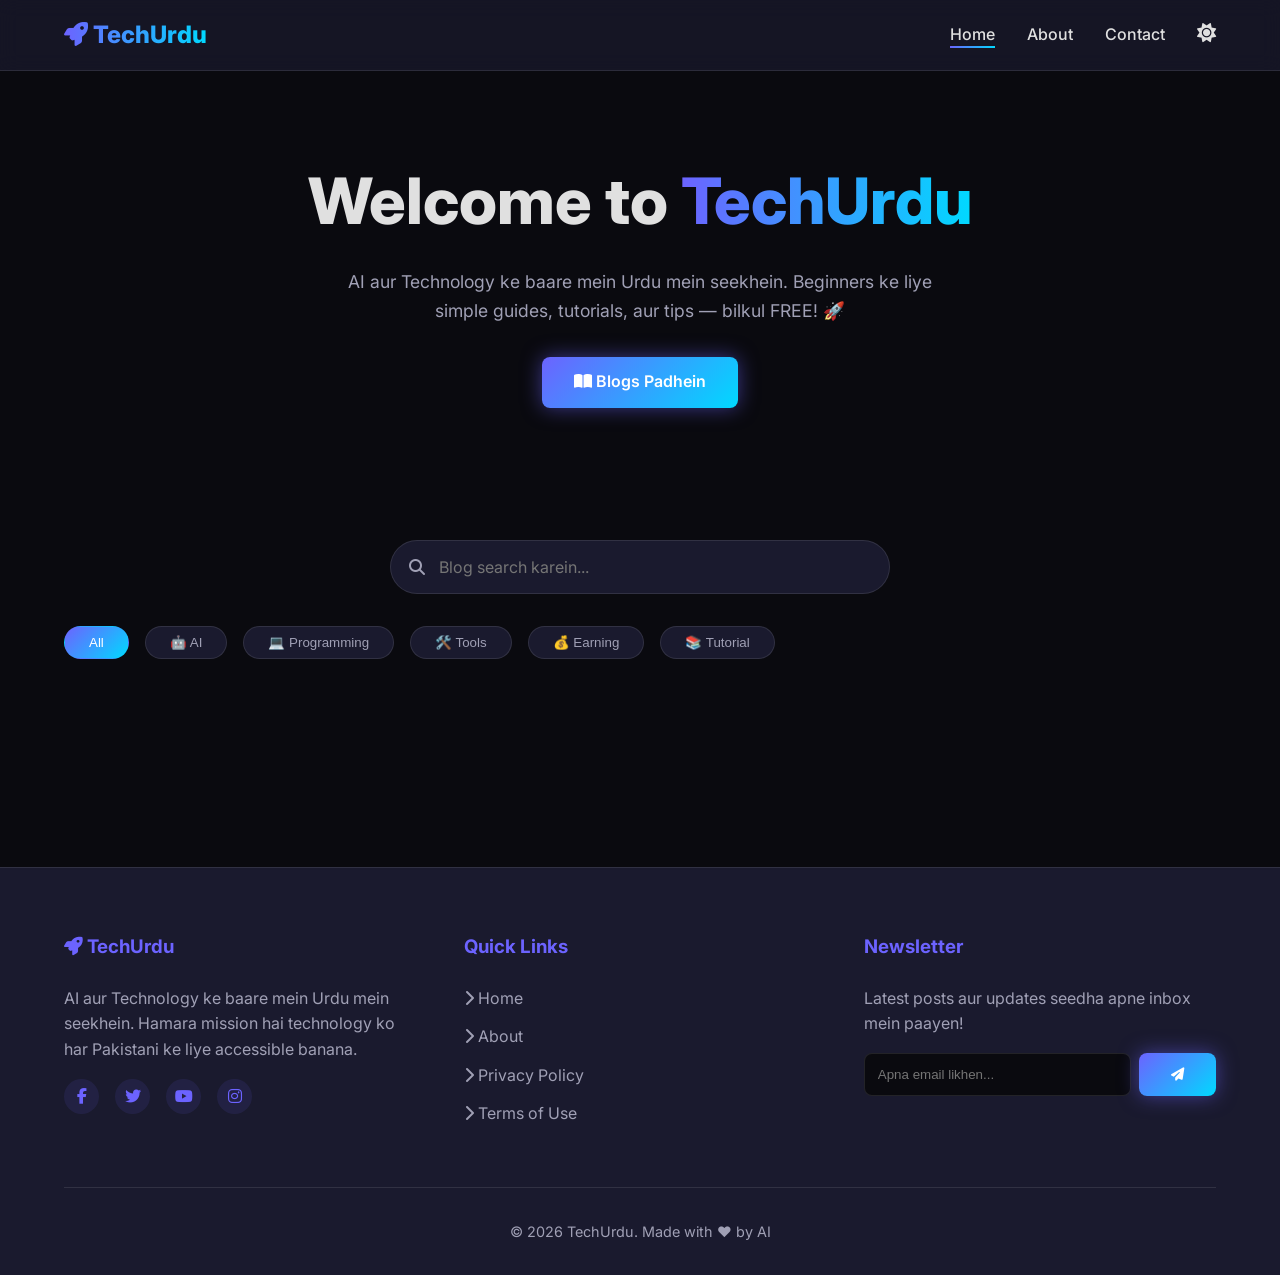
<file: index.html>
<!DOCTYPE html>
<html lang="ur" data-theme="dark">
<head>
    <meta charset="UTF-8">
    <meta name="viewport" content="width=device-width, initial-scale=1.0">
    <title>TechUrdu — AI & Technology Blog in Urdu</title>
    <meta name="description" content="AI aur Technology ke baare mein Urdu mein seekhein. Beginners ke liye guides, tutorials, aur latest tech news.">
    
    <!-- Font Awesome -->
    <link rel="stylesheet" href="https://cdnjs.cloudflare.com/ajax/libs/font-awesome/6.5.1/css/all.min.css">
    
    <!-- Custom CSS -->
    <link rel="stylesheet" href="style.css">
    
    <!-- Favicon -->
    <link rel="icon" type="image/svg+xml" href="data:image/svg+xml,<svg xmlns='http://www.w3.org/2000/svg' viewBox='0 0 100 100'><text y='.9em' font-size='90'>🚀</text></svg>">
</head>
<body>

    <!-- Loader -->
    <div class="loader-wrapper" id="loader">
        <div class="spinner"></div>
    </div>

    <!-- Progress Bar -->
    <div class="progress-container">
        <div class="progress-bar" id="progress-bar"></div>
    </div>

    <!-- Header / Navigation -->
    <header>
        <nav class="container">
            <a href="index.html" class="logo">
                <i class="fas fa-rocket"></i> TechUrdu
            </a>
            
            <ul class="nav-links" id="nav-links">
                <li><a href="index.html" class="active">Home</a></li>
                <li><a href="about.html">About</a></li>
                <li><a href="#footer">Contact</a></li>
                <li>
                    <button class="theme-toggle" id="theme-toggle" title="Toggle Theme">
                        <i class="fas fa-sun"></i>
                    </button>
                </li>
            </ul>
            
            <button class="hamburger" id="hamburger">
                <i class="fas fa-bars"></i>
            </button>
        </nav>
    </header>

    <!-- Hero Section -->
    <section class="hero">
        <div class="container">
            <h1 class="animate-on-scroll">
                Welcome to <span>TechUrdu</span>
            </h1>
            <p class="animate-on-scroll">
                AI aur Technology ke baare mein Urdu mein seekhein. Beginners ke liye simple guides, tutorials, aur tips — bilkul FREE! 🚀
            </p>
            <a href="#blog-section" class="btn-primary animate-on-scroll">
                <i class="fas fa-book-open"></i> Blogs Padhein
            </a>
        </div>
    </section>

    <!-- Search & Filter Section -->
    <section class="search-filter-section" id="blog-section">
        <div class="container">
            <!-- Search Bar -->
            <div class="search-bar animate-on-scroll">
                <i class="fas fa-search"></i>
                <input type="text" id="search-input" placeholder="Blog search karein...">
            </div>

            <!-- Category Filter -->
            <div class="category-filter animate-on-scroll">
                <button class="cat-pill active" data-category="All">All</button>
                <button class="cat-pill" data-category="AI">🤖 AI</button>
                <button class="cat-pill" data-category="Programming">💻 Programming</button>
                <button class="cat-pill" data-category="Tools">🛠️ Tools</button>
                <button class="cat-pill" data-category="Earning">💰 Earning</button>
                <button class="cat-pill" data-category="Tutorial">📚 Tutorial</button>
            </div>
        </div>
    </section>

    <!-- Blog Grid -->
    <section>
        <div class="container">
            <div class="blog-grid" id="blog-grid">
                <!-- Blog cards will be rendered by main.js -->
            </div>
        </div>
    </section>

    <!-- Footer -->
    <footer id="footer">
        <div class="container">
            <div class="footer-grid">
                <!-- About Column -->
                <div class="footer-col">
                    <h3><i class="fas fa-rocket"></i> TechUrdu</h3>
                    <p>AI aur Technology ke baare mein Urdu mein seekhein. Hamara mission hai technology ko har Pakistani ke liye accessible banana.</p>
                    <div class="social-links">
                        <a href="#" title="Facebook"><i class="fab fa-facebook-f"></i></a>
                        <a href="#" title="Twitter"><i class="fab fa-twitter"></i></a>
                        <a href="#" title="YouTube"><i class="fab fa-youtube"></i></a>
                        <a href="#" title="Instagram"><i class="fab fa-instagram"></i></a>
                    </div>
                </div>

                <!-- Quick Links Column -->
                <div class="footer-col">
                    <h3>Quick Links</h3>
                    <ul class="footer-links">
                        <li><a href="index.html"><i class="fas fa-chevron-right"></i> Home</a></li>
                        <li><a href="about.html"><i class="fas fa-chevron-right"></i> About</a></li>
                        <li><a href="#"><i class="fas fa-chevron-right"></i> Privacy Policy</a></li>
                        <li><a href="#"><i class="fas fa-chevron-right"></i> Terms of Use</a></li>
                    </ul>
                </div>

                <!-- Newsletter Column -->
                <div class="footer-col">
                    <h3>Newsletter</h3>
                    <p>Latest posts aur updates seedha apne inbox mein paayen!</p>
                    <form class="newsletter-form" id="newsletter-form">
                        <input type="email" placeholder="Apna email likhen..." required>
                        <button type="submit" class="btn-primary">
                            <i class="fas fa-paper-plane"></i>
                        </button>
                    </form>
                </div>
            </div>

            <div class="footer-bottom">
                <p>&copy; 2026 TechUrdu. Made with ❤️ by AI</p>
            </div>
        </div>
    </footer>

    <!-- Scripts -->
    <script src="blog-data.js"></script>
    <script src="main.js"></script>
    <script src="chatbot.js"></script>
</body>
</html>
</file>
<file: style.css>
/* ======== FONTS ======== */
@import url('https://fonts.googleapis.com/css2?family=Inter:wght@300;400;500;600;700;800&family=Noto+Nastaliq+Urdu:wght@400;700&display=swap');

/* ======== VARIABLES ======== */
:root {
  /* Colors - Dark Mode (Default) */
  --bg-color: #0a0a0f;
  --card-bg: #1a1a2e;
  --text-primary: #e0e0e0;
  --text-secondary: #a0a0b5;
  --primary: #6C63FF;
  --primary-hover: #5A52D5;
  --secondary: #00D9FF;
  --border-color: rgba(255, 255, 255, 0.1);
  
  /* Gradients */
  --gradient-primary: linear-gradient(135deg, var(--primary), var(--secondary));
  --gradient-text: linear-gradient(to right, #6C63FF, #00D9FF);
  
  /* Shadows */
  --shadow-sm: 0 4px 6px rgba(0, 0, 0, 0.3);
  --shadow-md: 0 10px 15px -3px rgba(0, 0, 0, 0.5);
  --shadow-glow: 0 0 20px rgba(108, 99, 255, 0.5);
  
  /* Typography */
  --font-en: 'Inter', sans-serif;
  --font-ur: 'Noto Nastaliq Urdu', serif;
  
  /* Layout */
  --radius-card: 12px;
  --radius-btn: 8px;
  --transition: all 0.3s ease;
  
  --glass-bg: rgba(26, 26, 46, 0.7);
}

[data-theme='light'] {
  --bg-color: #f5f5f7;
  --card-bg: #ffffff;
  --text-primary: #1a1a2e;
  --text-secondary: #555566;
  --border-color: rgba(0, 0, 0, 0.1);
  --shadow-sm: 0 4px 6px rgba(0, 0, 0, 0.05);
  --shadow-md: 0 10px 15px -3px rgba(0, 0, 0, 0.1);
  --shadow-glow: 0 0 20px rgba(108, 99, 255, 0.3);
  --glass-bg: rgba(255, 255, 255, 0.7);
}

/* ======== RESET & BASE ======== */
* {
  margin: 0;
  padding: 0;
  box-sizing: border-box;
}

html {
  scroll-behavior: smooth;
}

body {
  font-family: var(--font-en);
  background-color: var(--bg-color);
  color: var(--text-primary);
  line-height: 1.6;
  transition: background-color 0.3s ease, color 0.3s ease;
  overflow-x: hidden;
}

a {
  text-decoration: none;
  color: inherit;
}

ul {
  list-style: none;
}

img {
  max-width: 100%;
  height: auto;
  display: block;
}

.container {
  width: 90%;
  max-width: 1200px;
  margin: 0 auto;
}

/* ======== CUSTOM SCROLLBAR ======== */
::-webkit-scrollbar {
  width: 8px;
}
::-webkit-scrollbar-track {
  background: var(--bg-color);
}
::-webkit-scrollbar-thumb {
  background: var(--primary);
  border-radius: 4px;
}
::-webkit-scrollbar-thumb:hover {
  background: var(--secondary);
}

/* ======== PROGRESS BAR ======== */
.progress-container {
  position: fixed;
  top: 0;
  left: 0;
  width: 100%;
  height: 4px;
  background: transparent;
  z-index: 1001;
}
.progress-bar {
  height: 100%;
  background: var(--gradient-text);
  width: 0%;
}

/* ======== PAGE LOADER ======== */
.loader-wrapper {
  position: fixed;
  top: 0;
  left: 0;
  width: 100vw;
  height: 100vh;
  background: var(--bg-color);
  display: flex;
  justify-content: center;
  align-items: center;
  z-index: 9999;
  transition: opacity 0.5s ease;
}
.spinner {
  width: 50px;
  height: 50px;
  border: 5px solid var(--border-color);
  border-top-color: var(--primary);
  border-radius: 50%;
  animation: spin 1s linear infinite;
}
@keyframes spin { 100% { transform: rotate(360deg); } }

/* ======== NAVIGATION ======== */
header {
  position: fixed;
  top: 0;
  width: 100%;
  z-index: 1000;
  background: var(--glass-bg);
  backdrop-filter: blur(10px);
  border-bottom: 1px solid var(--border-color);
}

nav {
  display: flex;
  justify-content: space-between;
  align-items: center;
  padding: 1rem 0;
}

.logo {
  font-size: 1.5rem;
  font-weight: 800;
  background: var(--gradient-text);
  -webkit-background-clip: text;
  -webkit-text-fill-color: transparent;
}

.nav-links {
  display: flex;
  gap: 2rem;
  align-items: center;
}

.nav-links a {
  font-weight: 500;
  position: relative;
  transition: var(--transition);
}

.nav-links a::after {
  content: '';
  position: absolute;
  width: 0;
  height: 2px;
  bottom: -4px;
  left: 0;
  background: var(--gradient-primary);
  transition: var(--transition);
}

.nav-links a:hover::after,
.nav-links a.active::after {
  width: 100%;
}

.theme-toggle {
  background: none;
  border: none;
  color: var(--text-primary);
  font-size: 1.2rem;
  cursor: pointer;
  transition: var(--transition);
}

.theme-toggle:hover {
  color: var(--primary);
}

.hamburger {
  display: none;
  font-size: 1.5rem;
  cursor: pointer;
  background: none;
  border: none;
  color: var(--text-primary);
}

/* ======== HERO SECTION ======== */
.hero {
  padding: 150px 0 100px;
  text-align: center;
}

.hero h1 {
  font-size: clamp(2.5rem, 5vw, 4rem);
  font-weight: 800;
  margin-bottom: 1rem;
}

.hero h1 span {
  background: var(--gradient-text);
  -webkit-background-clip: text;
  -webkit-text-fill-color: transparent;
}

.hero p {
  font-size: 1.1rem;
  color: var(--text-secondary);
  max-width: 600px;
  margin: 0 auto 2rem;
}

.btn-primary {
  display: inline-block;
  padding: 0.8rem 2rem;
  background: var(--gradient-primary);
  color: #fff;
  border-radius: var(--radius-btn);
  font-weight: 600;
  border: none;
  cursor: pointer;
  box-shadow: var(--shadow-glow);
  transition: var(--transition);
}

.btn-primary:hover {
  transform: translateY(-3px);
  box-shadow: 0 0 30px rgba(108, 99, 255, 0.8);
}

/* ======== SEARCH & FILTER ======== */
.search-filter-section {
  padding: 2rem 0;
}

.search-bar {
  position: relative;
  max-width: 500px;
  margin: 0 auto 2rem;
}

.search-bar input {
  width: 100%;
  padding: 1rem 1rem 1rem 3rem;
  border-radius: 30px;
  border: 1px solid var(--border-color);
  background: var(--card-bg);
  color: var(--text-primary);
  font-family: inherit;
  font-size: 1rem;
  outline: none;
  transition: var(--transition);
}

.search-bar input:focus {
  border-color: var(--primary);
  box-shadow: 0 0 10px rgba(108, 99, 255, 0.2);
}

.search-bar i {
  position: absolute;
  left: 1.2rem;
  top: 50%;
  transform: translateY(-50%);
  color: var(--text-secondary);
}

.category-filter {
  display: flex;
  gap: 1rem;
  overflow-x: auto;
  padding-bottom: 1rem;
  scrollbar-width: none;
}

.category-filter::-webkit-scrollbar {
  display: none;
}

.cat-pill {
  padding: 0.5rem 1.5rem;
  border-radius: 20px;
  background: var(--card-bg);
  border: 1px solid var(--border-color);
  color: var(--text-secondary);
  cursor: pointer;
  white-space: nowrap;
  transition: var(--transition);
  font-weight: 500;
}

.cat-pill.active, .cat-pill:hover {
  background: var(--gradient-primary);
  color: #fff;
  border-color: transparent;
}

/* ======== BLOG CARDS ======== */
.blog-grid {
  display: grid;
  grid-template-columns: repeat(auto-fill, minmax(300px, 1fr));
  gap: 2rem;
  padding: 2rem 0 4rem;
}

.blog-card {
  background: var(--card-bg);
  border-radius: var(--radius-card);
  overflow: hidden;
  box-shadow: var(--shadow-sm);
  transition: var(--transition);
  border: 1px solid var(--border-color);
  display: flex;
  flex-direction: column;
}

.blog-card:hover {
  transform: translateY(-10px);
  box-shadow: var(--shadow-md);
  border-color: var(--primary);
}

.card-img {
  width: 100%;
  height: 200px;
  object-fit: cover;
}

.card-content {
  padding: 1.5rem;
  flex: 1;
  display: flex;
  flex-direction: column;
}

.badge {
  align-self: flex-start;
  padding: 0.3rem 0.8rem;
  background: rgba(108, 99, 255, 0.1);
  color: var(--primary);
  border-radius: 4px;
  font-size: 0.8rem;
  font-weight: 600;
  margin-bottom: 1rem;
}

.card-title {
  font-size: 1.2rem;
  margin-bottom: 0.5rem;
  line-height: 1.4;
}

.card-title a {
  transition: var(--transition);
}

.card-title a:hover {
  color: var(--primary);
}

.card-excerpt {
  color: var(--text-secondary);
  font-size: 0.95rem;
  margin-bottom: 1.5rem;
  flex: 1;
}

.card-meta {
  display: flex;
  justify-content: space-between;
  align-items: center;
  font-size: 0.85rem;
  color: var(--text-secondary);
  border-top: 1px solid var(--border-color);
  padding-top: 1rem;
}

.author-info {
  display: flex;
  align-items: center;
  gap: 0.5rem;
}

.author-avatar {
  width: 30px;
  height: 30px;
  border-radius: 50%;
  object-fit: cover;
}

/* ======== BLOG POST PAGE ======== */
.post-header {
  padding: 120px 0 40px;
  text-align: center;
  max-width: 800px;
  margin: 0 auto;
}

.post-header .badge {
  margin: 0 auto 1rem;
}

.post-title {
  font-size: clamp(2rem, 4vw, 3rem);
  margin-bottom: 1rem;
}

.post-meta-large {
  display: flex;
  justify-content: center;
  align-items: center;
  gap: 1.5rem;
  color: var(--text-secondary);
  margin-bottom: 2rem;
}

.post-image-main {
  width: 100%;
  max-height: 500px;
  object-fit: cover;
  border-radius: var(--radius-card);
  margin-bottom: 3rem;
}

.post-content {
  max-width: 800px;
  margin: 0 auto 4rem;
  font-size: 1.1rem;
}

.post-content h2 { margin: 2rem 0 1rem; color: var(--secondary); }
.post-content h3 { margin: 1.5rem 0 1rem; }
.post-content p { margin-bottom: 1.5rem; }
.post-content ul, .post-content ol { margin-bottom: 1.5rem; padding-left: 2rem; }
.post-content li { margin-bottom: 0.5rem; }
.post-content blockquote {
  border-left: 4px solid var(--primary);
  padding-left: 1rem;
  font-style: italic;
  margin-bottom: 1.5rem;
  background: var(--card-bg);
  padding: 1rem;
  border-radius: 0 var(--radius-btn) var(--radius-btn) 0;
}
.post-content code {
  background: var(--card-bg);
  padding: 0.2rem 0.4rem;
  border-radius: 4px;
  font-family: monospace;
  font-size: 0.9em;
  color: var(--primary);
}
.post-content pre {
  background: #1e1e1e;
  padding: 1.5rem;
  border-radius: var(--radius-btn);
  overflow-x: auto;
  margin-bottom: 1.5rem;
}
.post-content pre code {
  background: none;
  padding: 0;
  color: #d4d4d4;
}

.share-section {
  max-width: 800px;
  margin: 0 auto 4rem;
  padding-top: 2rem;
  border-top: 1px solid var(--border-color);
  display: flex;
  align-items: center;
  gap: 1rem;
}

.share-btn {
  width: 40px;
  height: 40px;
  border-radius: 50%;
  display: flex;
  justify-content: center;
  align-items: center;
  background: var(--card-bg);
  border: 1px solid var(--border-color);
  transition: var(--transition);
  cursor: pointer;
}

.share-btn:hover {
  background: var(--primary);
  color: #fff;
  border-color: var(--primary);
}

/* ======== ABOUT PAGE ======== */
.about-section {
  padding: 120px 0 4rem;
  max-width: 800px;
  margin: 0 auto;
}
.about-profile {
  display: flex;
  align-items: center;
  gap: 2rem;
  margin-bottom: 3rem;
}
.about-profile img {
  width: 150px;
  height: 150px;
  border-radius: 50%;
  border: 3px solid var(--primary);
}
.stats-grid {
  display: grid;
  grid-template-columns: repeat(3, 1fr);
  gap: 1rem;
  margin-top: 2rem;
}
.stat-box {
  background: var(--card-bg);
  padding: 1.5rem;
  border-radius: var(--radius-card);
  text-align: center;
  border: 1px solid var(--border-color);
}
.stat-box h3 {
  font-size: 2rem;
  color: var(--secondary);
}

/* ======== FOOTER ======== */
footer {
  background: var(--card-bg);
  border-top: 1px solid var(--border-color);
  padding: 4rem 0 2rem;
  margin-top: 4rem;
}

.footer-grid {
  display: grid;
  grid-template-columns: repeat(auto-fit, minmax(250px, 1fr));
  gap: 3rem;
  margin-bottom: 3rem;
}

.footer-col h3 {
  margin-bottom: 1.5rem;
  color: var(--primary);
}

.footer-col p {
  color: var(--text-secondary);
  margin-bottom: 1rem;
}

.footer-links li {
  margin-bottom: 0.8rem;
}

.footer-links a {
  color: var(--text-secondary);
  transition: var(--transition);
}

.footer-links a:hover {
  color: var(--primary);
}

.social-links {
  display: flex;
  gap: 1rem;
}

.social-links a {
  width: 35px;
  height: 35px;
  border-radius: 50%;
  background: rgba(108, 99, 255, 0.1);
  display: flex;
  justify-content: center;
  align-items: center;
  color: var(--primary);
  transition: var(--transition);
}

.social-links a:hover {
  background: var(--primary);
  color: #fff;
}

.newsletter-form {
  display: flex;
  gap: 0.5rem;
}

.newsletter-form input {
  flex: 1;
  padding: 0.8rem;
  border-radius: var(--radius-btn);
  border: 1px solid var(--border-color);
  background: var(--bg-color);
  color: var(--text-primary);
}

.footer-bottom {
  text-align: center;
  padding-top: 2rem;
  border-top: 1px solid var(--border-color);
  color: var(--text-secondary);
  font-size: 0.9rem;
}

/* ======== ANIMATIONS ======== */
.animate-on-scroll {
  opacity: 0;
  transform: translateY(30px);
  transition: opacity 0.6s ease-out, transform 0.6s ease-out;
}

.animate-on-scroll.is-visible {
  opacity: 1;
  transform: translateY(0);
}

/* ======== RESPONSIVE ======== */
@media (max-width: 768px) {
  .hamburger {
    display: block;
  }
  
  .nav-links {
    position: fixed;
    top: 70px;
    left: -100%;
    width: 100%;
    height: calc(100vh - 70px);
    background: var(--bg-color);
    flex-direction: column;
    justify-content: center;
    transition: 0.4s;
  }
  
  .nav-links.active {
    left: 0;
  }
  
  .blog-grid {
    grid-template-columns: repeat(auto-fill, minmax(250px, 1fr));
  }
  
  .about-profile {
    flex-direction: column;
    text-align: center;
  }
  
  .stats-grid {
    grid-template-columns: 1fr;
  }
}
</file>
